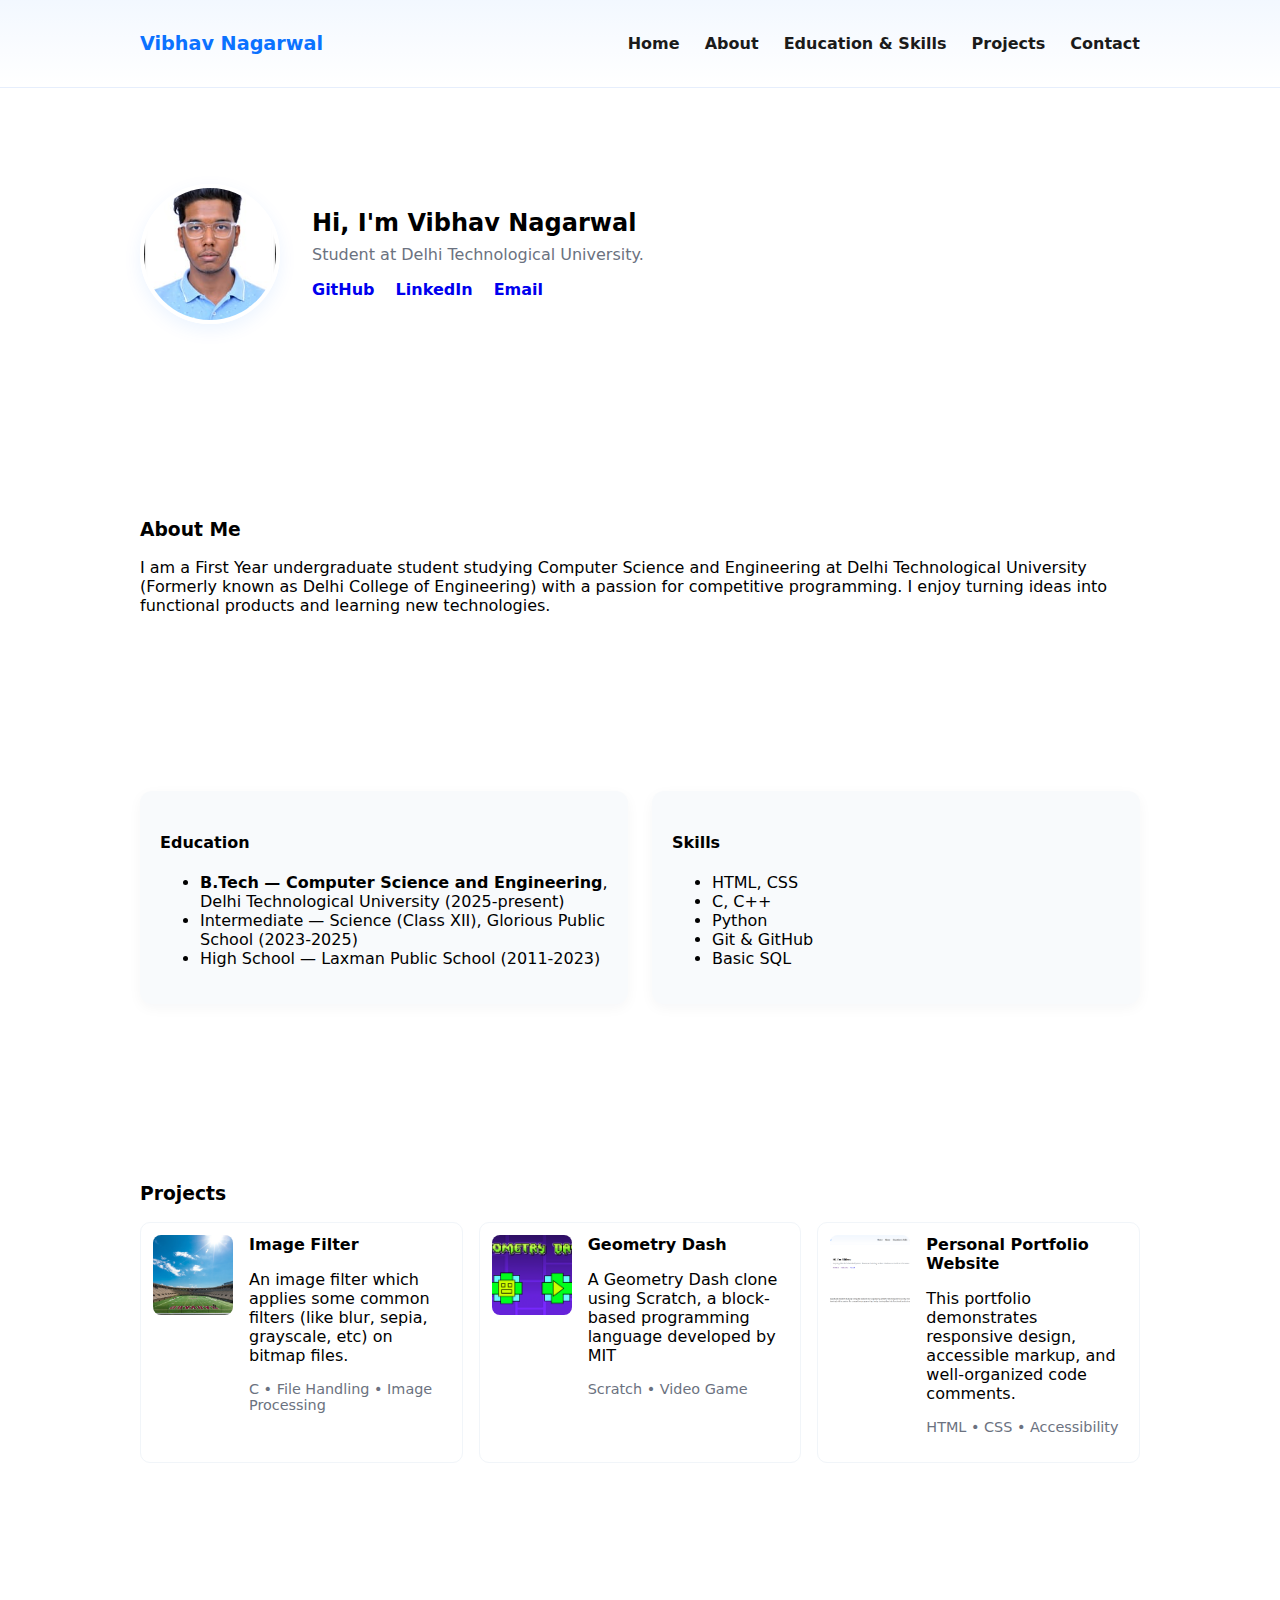
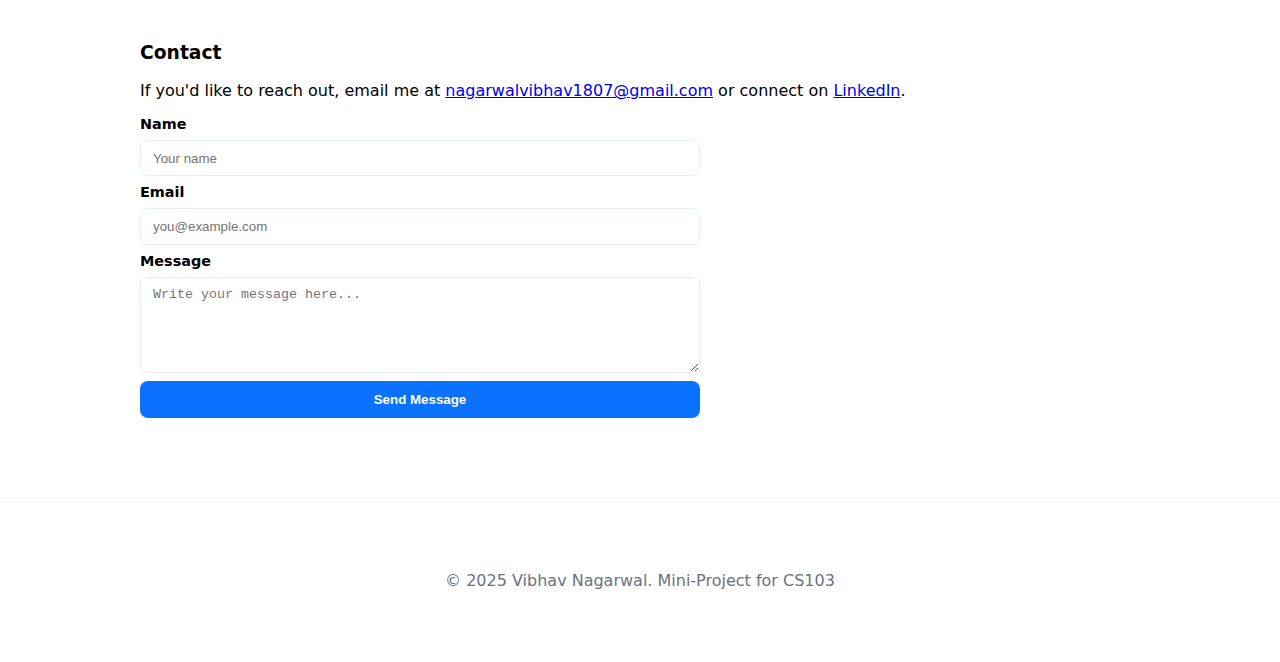
<file: index.html>
<!doctype html>
<html lang="en">
<head>
  <meta charset="utf-8">
  <meta name="viewport" content="width=device-width, initial-scale=1">
  <title>Vibhav Nagarwal — Portfolio</title>
  <link rel="stylesheet" href="css/style.css">
  <link rel="icon" href="images/vibhav.jpg">
</head>
<body>
  <header class="site-header">
    <div class="container">
      <h1 class="logo">Vibhav Nagarwal</h1>
      <nav class="nav">
        <a href="#home">Home</a>
        <a href="#about">About</a>
        <a href="#education-skills">Education & Skills</a>
        <a href="#projects">Projects</a>
        <a href="#contact">Contact</a>
      </nav>
    </div>
  </header>

  <main>

    <section id="home" class="hero">
      <div class="container hero-inner">
        <img src="images/vibhav.jpg" alt="Vibhav Nagarwal" class="avatar">
        <div class="hero-text">
          <h2>Hi, I'm Vibhav Nagarwal</h2>
          <p class="lead">Student at Delhi Technological University.</p>
          <div class="social">
            <a href="https://github.com/vibhav1807" target="_blank" rel="noopener">GitHub</a>
            <a href="https://www.linkedin.com/in/vibhav-nagarwal-ab9789378/" target="_blank" rel="noopener">LinkedIn</a>
            <a href="mailto:nagarwalvibhav1807@gmail.com">Email</a>
          </div>
        </div>
      </div>
    </section>

    <section id="about" class="about section">
      <div class="container">
        <h3>About Me</h3>
        <p>
          I am a First Year undergraduate student studying Computer Science and Engineering at Delhi Technological University (Formerly known as Delhi College of Engineering) with a passion for competitive programming. I enjoy turning ideas into functional products and learning new technologies.
        </p>
      </div>
    </section>

    <section id="education-skills" class="section">
      <div class="container grid">
        <div class="card">
          <h4>Education</h4>
          <ul>
            <li><strong>B.Tech — Computer Science and Engineering</strong>, Delhi Technological University (2025-present)</li>
            <li>Intermediate — Science (Class XII), Glorious Public School (2023-2025)</li>
            <li>High School — Laxman Public School (2011-2023)</li>
          </ul>
        </div>

        <div class="card">
          <h4>Skills</h4>
          <ul class="skills-list">
            <li>HTML, CSS</li>
            <li>C, C++</li>
            <li>Python</li>
            <li>Git & GitHub</li>
            <li>Basic SQL</li>
          </ul>
        </div>
      </div>
    </section>

    <section id="projects" class="section">
      <div class="container">
        <h3>Projects</h3>

        <div class="projects">

          <article class="project">
            <img src="images/filter.png" alt="Image Filter"/>
            <div class="project-content">
              <h4>Image Filter</h4>
              <p>An image filter which applies some common filters (like blur, sepia, grayscale, etc) on bitmap files.</p>
              <p class="tags">C • File Handling • Image Processing</p>
            </div>
          </article>

          <article class="project">
            <img src="images/geo-dash.png" alt="Geometry Dash"/>
            <div class="project-content">
              <h4>Geometry Dash</h4>
              <p>A Geometry Dash clone using Scratch, a block-based programming language developed by MIT</p>
              <p class="tags">Scratch • Video Game</p>
            </div>
          </article>

          <article class="project">
            <img src="images/profile-page.png" alt="Portfolio Website"/>
            <div class="project-content">
              <h4>Personal Portfolio Website</h4>
              <p>This portfolio demonstrates responsive design, accessible markup, and well-organized code comments.</p>
              <p class="tags">HTML • CSS • Accessibility</p>
            </div>
          </article>

        </div>
      </div>
    </section>

    <section id="contact" class="section contact">
      <div class="container">
        <h3>Contact</h3>
        <p>If you'd like to reach out, email me at <a href="mailto:nagarwalvibhav1807@gmail.com">nagarwalvibhav1807@gmail.com</a> or connect on <a href="https://www.linkedin.com/in/vibhav-nagarwal-ab9789378/" target="_blank" rel="noopener">LinkedIn</a>.</p>

        <form class="contact-form" action="#" method="post" aria-label="Contact form">
          <label for="name">Name</label>
          <input id="name" name="name" type="text" placeholder="Your name" required>

          <label for="email">Email</label>
          <input id="email" name="email" type="email" placeholder="you@example.com" required>

          <label for="message">Message</label>
          <textarea id="message" name="message" rows="5" placeholder="Write your message here..."></textarea>

          <button type="submit" class="btn">Send Message</button>
        </form>
      </div>
    </section>

  </main>

  <footer class="site-footer">
    <div class="container">
      <p>© 2025 Vibhav Nagarwal. Mini-Project for CS103</p>
    </div>
  </footer>

</body>
</html>
</file>
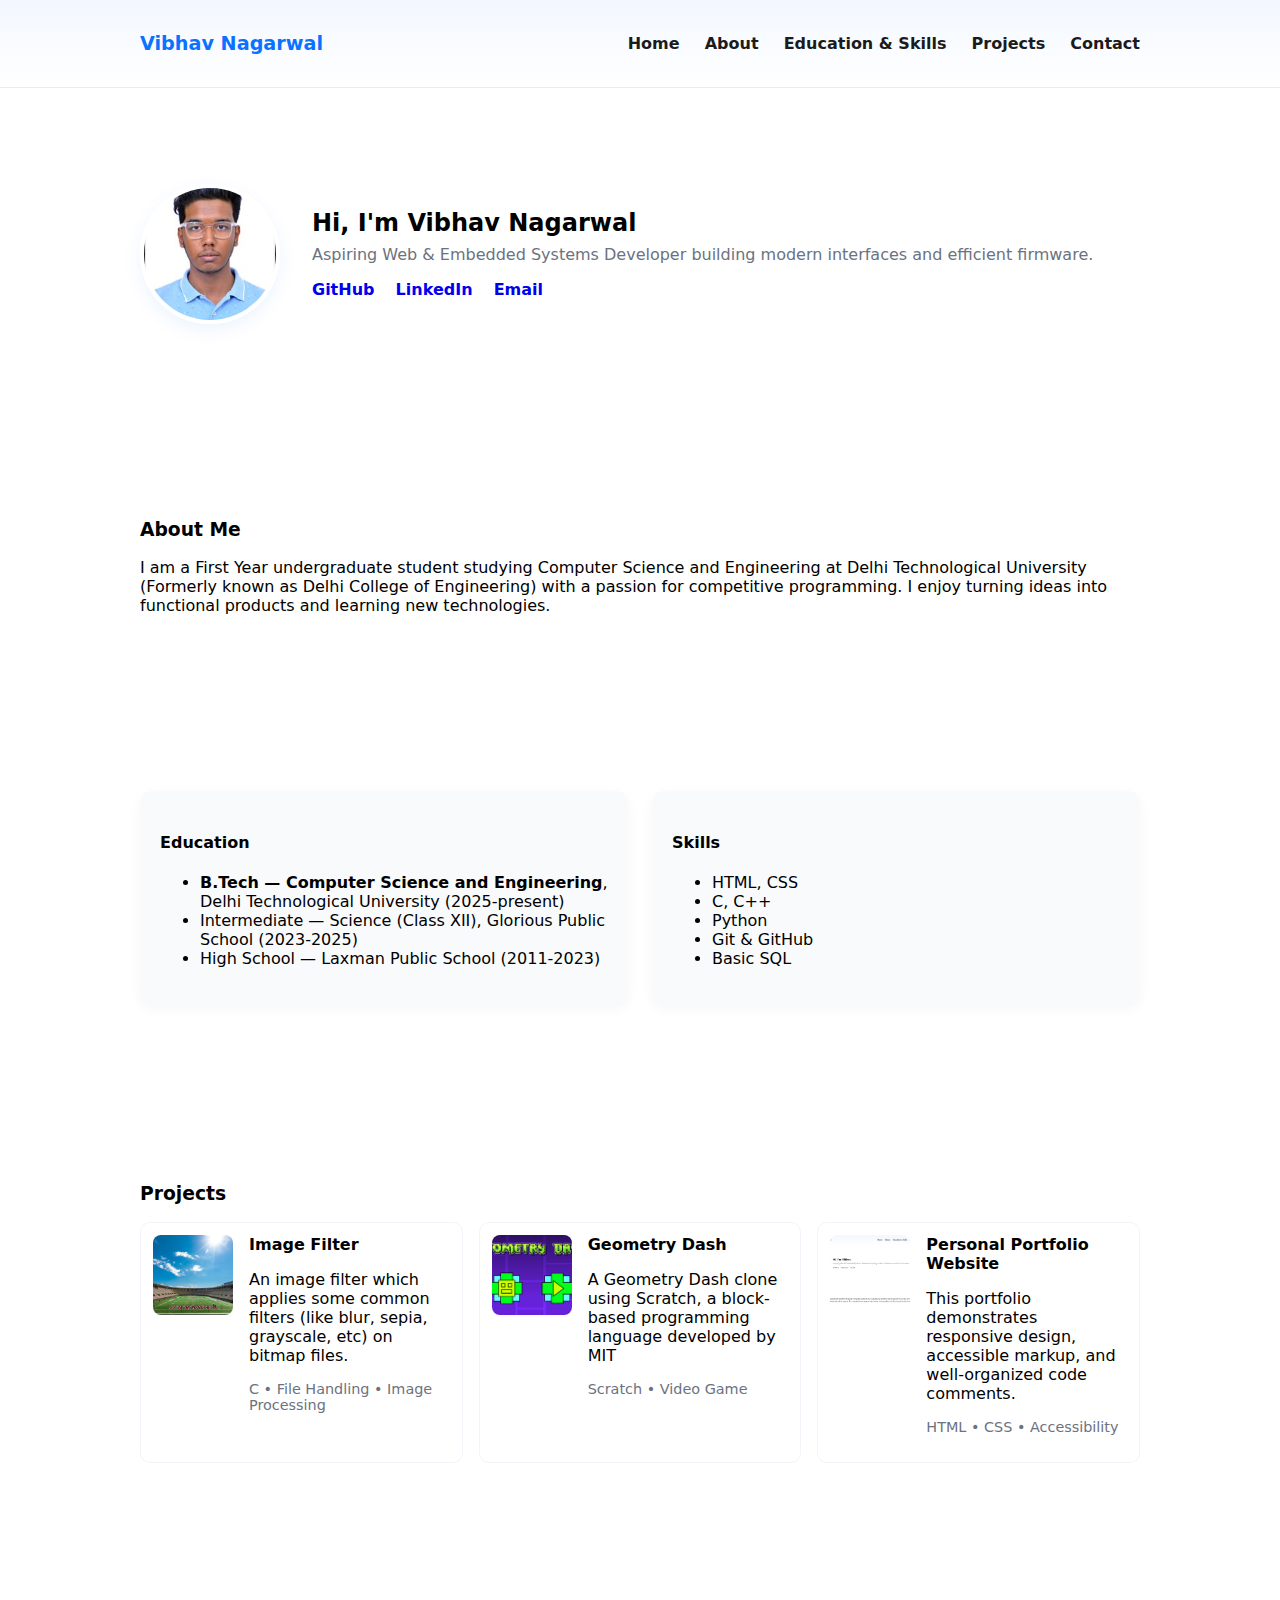
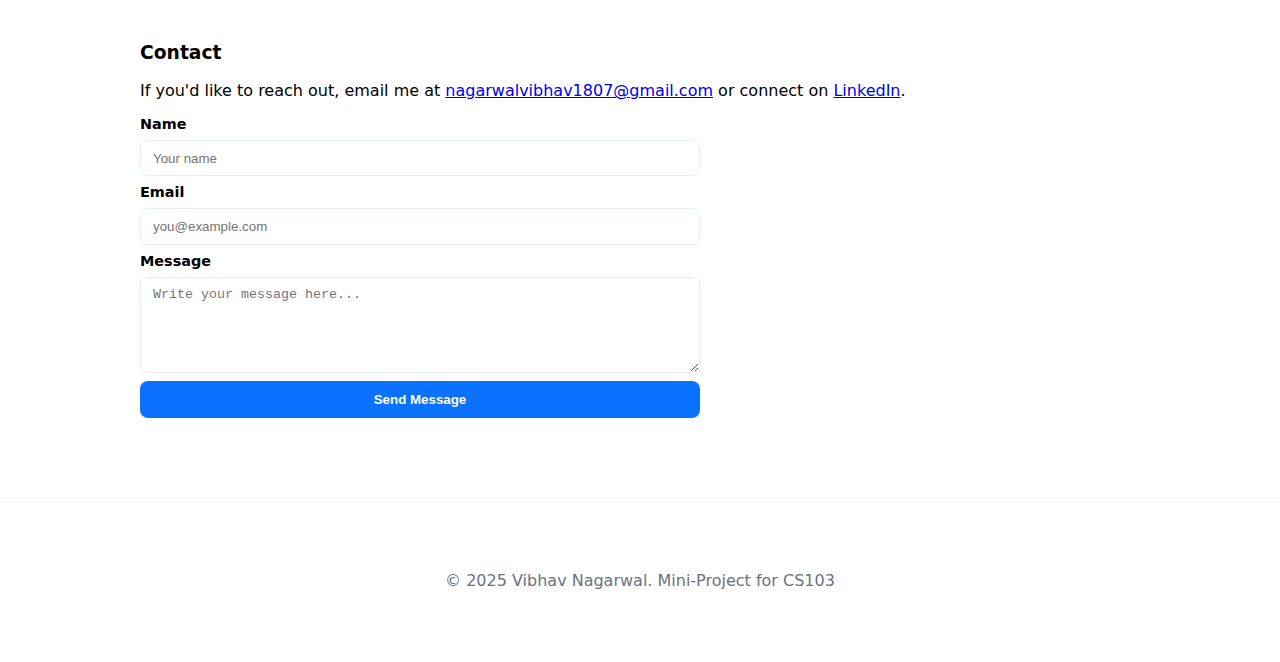
<file: mini-project/index.html>
<!--
  index.html
  Personal portfolio for "Vibhav Nagarwal" (fictional content)
  Light theme. Well-commented for readability.
-->

<!doctype html>
<html lang="en">
<head>
  <meta charset="utf-8">
  <meta name="viewport" content="width=device-width, initial-scale=1">
  <title>Vibhav Nagarwal — Portfolio</title>
  <!-- Link to stylesheet -->
  <link rel="stylesheet" href="css/style.css">
  <!-- Favicon (optional) -->
  <link rel="icon" href="images/vibhav.jpg">
</head>
<body>
  <!-- Header / Navigation -->
  <header class="site-header">
    <div class="container">
      <h1 class="logo">Vibhav Nagarwal</h1>
      <nav class="nav">
        <a href="#home">Home</a>
        <a href="#about">About</a>
        <a href="#education-skills">Education & Skills</a>
        <a href="#projects">Projects</a>
        <a href="#contact">Contact</a>
      </nav>
    </div>
  </header>

  <!-- Main content wrapper -->
  <main>

    <!-- Home Section -->
    <section id="home" class="hero">
      <div class="container hero-inner">
        <!-- Profile image: replace images/avatar.jpg with your image -->
        <img src="images/vibhav.jpg" alt="Vibhav Nagarwal" class="avatar">
        <div class="hero-text">
          <h2>Hi, I'm Vibhav Nagarwal</h2>
          <p class="lead">Aspiring Web & Embedded Systems Developer building modern interfaces and efficient firmware.</p>
          <!-- Quick links to external profiles -->
          <div class="social">
            <a href="https://github.com/vibhav1807" target="_blank" rel="noopener">GitHub</a>
            <a href="https://www.linkedin.com/in/vibhav-nagarwal-ab9789378/" target="_blank" rel="noopener">LinkedIn</a>
            <a href="mailto:nagarwalvibhav1807@gmail.com">Email</a>
          </div>
        </div>
      </div>
    </section>

    <!-- About Section -->
    <section id="about" class="about section">
      <div class="container">
        <h3>About Me</h3>
        <p>
          I am a First Year undergraduate student studying Computer Science and Engineering at Delhi Technological University (Formerly known as Delhi College of Engineering) with a passion for competitive programming. I enjoy turning ideas into functional products and learning new technologies.
        </p>
      </div>
    </section>

    <!-- Education & Skills Section -->
    <section id="education-skills" class="section">
      <div class="container grid">
        <!-- Education column -->
        <div class="card">
          <h4>Education</h4>
          <ul>
            <li><strong>B.Tech — Computer Science and Engineering</strong>, Delhi Technological University (2025-present)</li>
            <li>Intermediate — Science (Class XII), Glorious Public School (2023-2025)</li>
            <li>High School — Laxman Public School (2011-2023)</li>
          </ul>
        </div>

        <!-- Skills column -->
        <div class="card">
          <h4>Skills</h4>
          <ul class="skills-list">
            <li>HTML, CSS</li>
            <li>C, C++</li>
            <li>Python</li>
            <li>Git & GitHub</li>
            <li>Basic SQL</li>
          </ul>
        </div>
      </div>
    </section>

    <!-- Projects / Portfolio Section -->
    <section id="projects" class="section">
      <div class="container">
        <h3>Projects</h3>

        <!-- Project list -->
        <div class="projects">

          <article class="project">
            <img src="images/filter.png" alt="Image Filter"/>
            <div class="project-content">
              <h4>Image Filter</h4>
              <p>An image filter which applies some common filters (like blur, sepia, grayscale, etc) on bitmap files.</p>
              <p class="tags">C • File Handling • Image Processing</p>
            </div>
          </article>

          <article class="project">
            <img src="images/geo-dash.png" alt="Geometry Dash"/>
            <div class="project-content">
              <h4>Geometry Dash</h4>
              <p>A Geometry Dash clone using Scratch, a block-based programming language developed by MIT</p>
              <p class="tags">Scratch • Video Game</p>
            </div>
          </article>

          <article class="project">
            <img src="images/profile-page.png" alt="Portfolio Website"/>
            <div class="project-content">
              <h4>Personal Portfolio Website</h4>
              <p>This portfolio demonstrates responsive design, accessible markup, and well-organized code comments.</p>
              <p class="tags">HTML • CSS • Accessibility</p>
            </div>
          </article>

        </div>
      </div>
    </section>

    <!-- Contact Section -->
    <section id="contact" class="section contact">
      <div class="container">
        <h3>Contact</h3>
        <p>If you'd like to reach out, email me at <a href="mailto:nagarwalvibhav1807@gmail.com">nagarwalvibhav1807@gmail.com</a> or connect on <a href="https://www.linkedin.com/in/vibhav-nagarwal-ab9789378/" target="_blank" rel="noopener">LinkedIn</a>.</p>

        <!-- Simple contact form -->
        <form class="contact-form" action="#" method="post" aria-label="Contact form">
          <label for="name">Name</label>
          <input id="name" name="name" type="text" placeholder="Your name" required>

          <label for="email">Email</label>
          <input id="email" name="email" type="email" placeholder="you@example.com" required>

          <label for="message">Message</label>
          <textarea id="message" name="message" rows="5" placeholder="Write your message here..."></textarea>

          <button type="submit" class="btn">Send Message</button>
        </form>
      </div>
    </section>

  </main>

  <!-- Footer -->
  <footer class="site-footer">
    <div class="container">
      <p>© 2025 Vibhav Nagarwal. Mini-Project for CS103</p>
    </div>
  </footer>

</body>
</html>
</file>
<file: css/style.css>
* { box-sizing: border-box; }
html, body {
  margin: 0;
  padding: 0;
  font-family: system-ui, -apple-system, 'Segoe UI', Roboto, 'Helvetica Neue', Arial;
}

:root {
  --bg: #ffffff;
  --text: #1b1b1b;
  --muted: #6b7280;
  --accent: #0b72ff;
  --card: #f8fafc;
  --radius: 12px;
  --container-width: 1000px;
}

.container {
  width: min(94%, var(--container-width));
  margin: 0 auto;
  padding: 2rem 0;
}

.section {
  padding: 3rem 0;
}

.site-header {
  background: linear-gradient(180deg, rgba(11,114,255,0.05), transparent);
  border-bottom: 1px solid #e6eefc;
}

.site-header .container {
  display: flex;
  align-items: center;
  justify-content: space-between;
}

.logo {
  font-size: 1.2rem;
  color: var(--accent);
  margin: 0;
}

.nav a {
  margin-left: 1.25rem;
  color: var(--text);
  text-decoration: none;
  font-weight: 600;
}

.hero {
  padding: 4rem 0;
}

.hero-inner {
  display: flex;
  gap: 2rem;
  align-items: center;
}

.avatar {
  width: 140px;
  height: 140px;
  object-fit: cover;
  border-radius: 50%;
  border: 4px solid #fff;
  box-shadow: 0 6px 18px rgba(11,114,255,0.08);
}

.hero-text h2 { margin: 0 0 0.5rem 0; }
.lead { color: var(--muted); margin-top: 0.25rem; }
.social a { margin-right: 1rem; text-decoration: none; font-weight: 600; }

.grid {
  display: flex;
  flex-wrap: wrap;
  justify-content: space-between;
  gap: 1.5rem;
}

.grid .card {
  flex: 1 1 calc(50% - 0.75rem);
  min-width: 300px;
}

.card {
  background: var(--card);
  padding: 1.25rem;
  border-radius: var(--radius);
  box-shadow: 0 4px 14px rgba(26,32,44,0.04);
}

.projects {
  display: flex;
  flex-wrap: wrap;
  justify-content: space-between;
  gap: 1rem;
}

.project {
  flex: 1 1 260px;
  display: flex;
  gap: 1rem;
  align-items: flex-start;
  padding: 0.75rem;
  border-radius: 10px;
  background: #fff;
  border: 1px solid #f1f5f9;
}

.project img {
  width: 80px;
  height: 80px;
  object-fit: cover;
  border-radius: 8px;
}

.project-content h4 { margin: 0 0 0.5rem 0; }
.tags { color: var(--muted); font-size: 0.9rem; }

.contact-form {
  max-width: 560px;
  display: flex;
  flex-direction: column;
  gap: 0.5rem;
}

.contact-form label {
  font-weight: 600;
  font-size: 0.9rem;
}

.contact-form input,
.contact-form textarea {
  padding: 0.6rem 0.75rem;
  border: 1px solid #e6eefc;
  border-radius: 8px;
}

.btn {
  background: var(--accent);
  color: white;
  border: none;
  padding: 0.7rem 1rem;
  border-radius: 8px;
  font-weight: 700;
  cursor: pointer;
}

.site-footer {
  padding: 1.5rem 0;
  border-top: 1px solid #f1f5f9;
  text-align: center;
  color: var(--muted);
}

@media (max-width:800px) {
  .hero-inner {
    flex-direction: column;
    text-align: center;
  }

  .grid {
    flex-direction: column;
  }

  .projects {
    flex-direction: column;
  }

  .nav {
    display: none;
  }
}

a:focus, button:focus, input:focus, textarea:focus {
  outline: 3px solid rgba(11,114,255,0.15);
  outline-offset: 2px;
}
</file>
<file: mini-project/css/style.css>
/*
  style.css
  Commented stylesheet for the portfolio
  Light theme: white background, blue accents.
*/

/* ---- Basic Resets ---- */
* { box-sizing: border-box; }
html, body { margin: 0; padding: 0; font-family: system-ui, -apple-system, 'Segoe UI', Roboto, 'Helvetica Neue', Arial; }

/* ---- Colors & spacing ---- */
:root{
  --bg: #ffffff;
  --text: #1b1b1b;
  --muted: #6b7280;
  --accent: #0b72ff;
  --card: #f8fafc;
  --radius: 12px;
  --container-width: 1000px;
}

/* ---- Layout ---- */
.container{
  width: min(94%, var(--container-width));
  margin: 0 auto;
  padding: 2rem 0;
}

.section{ padding: 3rem 0; }

/* ---- Header ---- */
.site-header{
  background: linear-gradient(180deg, rgba(11,114,255,0.05), transparent);
  border-bottom: 1px solid #e6eefc;
}
.site-header .container{ display:flex; align-items:center; justify-content:space-between; }
.logo{ font-size:1.2rem; color:var(--accent); margin:0; }
.nav a{ margin-left:1.25rem; color:var(--text); text-decoration:none; font-weight:600; }

/* ---- Hero ---- */
.hero{ padding:4rem 0; }
.hero-inner{ display:flex; gap:2rem; align-items:center; }
.avatar{ width:140px; height:140px; object-fit:cover; border-radius:50%; border:4px solid #fff; box-shadow:0 6px 18px rgba(11,114,255,0.08); }
.hero-text h2{ margin:0 0 0.5rem 0; }
.lead{ color:var(--muted); margin-top:0.25rem; }
.social a{ margin-right:1rem; text-decoration:none; font-weight:600; }

/* ---- Grid for Education & Skills ---- */
.grid{ display:grid; grid-template-columns:1fr 1fr; gap:1.5rem; }
.card{ background:var(--card); padding:1.25rem; border-radius:var(--radius); box-shadow:0 4px 14px rgba(26,32,44,0.04); }

/* ---- Projects ---- */
.projects{ display:grid; grid-template-columns:repeat(auto-fit, minmax(260px, 1fr)); gap:1rem; }
.project{ display:flex; gap:1rem; align-items:flex-start; padding:0.75rem; border-radius:10px; background:#fff; border:1px solid #f1f5f9; }
.project img{ width:80px; height:80px; object-fit:cover; border-radius:8px; }
.project-content h4{ margin:0 0 0.5rem 0; }
.tags{ color:var(--muted); font-size:0.9rem; }

/* ---- Contact Form ---- */
.contact-form{ max-width:560px; display:grid; gap:0.5rem; }
.contact-form label{ font-weight:600; font-size:0.9rem; }
.contact-form input, .contact-form textarea{ padding:0.6rem 0.75rem; border:1px solid #e6eefc; border-radius:8px; }
.btn{ background:var(--accent); color:white; border:none; padding:0.7rem 1rem; border-radius:8px; font-weight:700; cursor:pointer; }

/* ---- Footer ---- */
.site-footer{ padding:1.5rem 0; border-top:1px solid #f1f5f9; text-align:center; color:var(--muted); }

/* ---- Responsive ---- */
@media (max-width:800px){
  .hero-inner{ flex-direction:column; text-align:center; }
  .grid{ grid-template-columns:1fr; }
  .nav{ display:none; }
}

/* ---- Accessibility ---- */
a:focus, button:focus, input:focus, textarea:focus{ outline:3px solid rgba(11,114,255,0.15); outline-offset:2px; }
</file>
